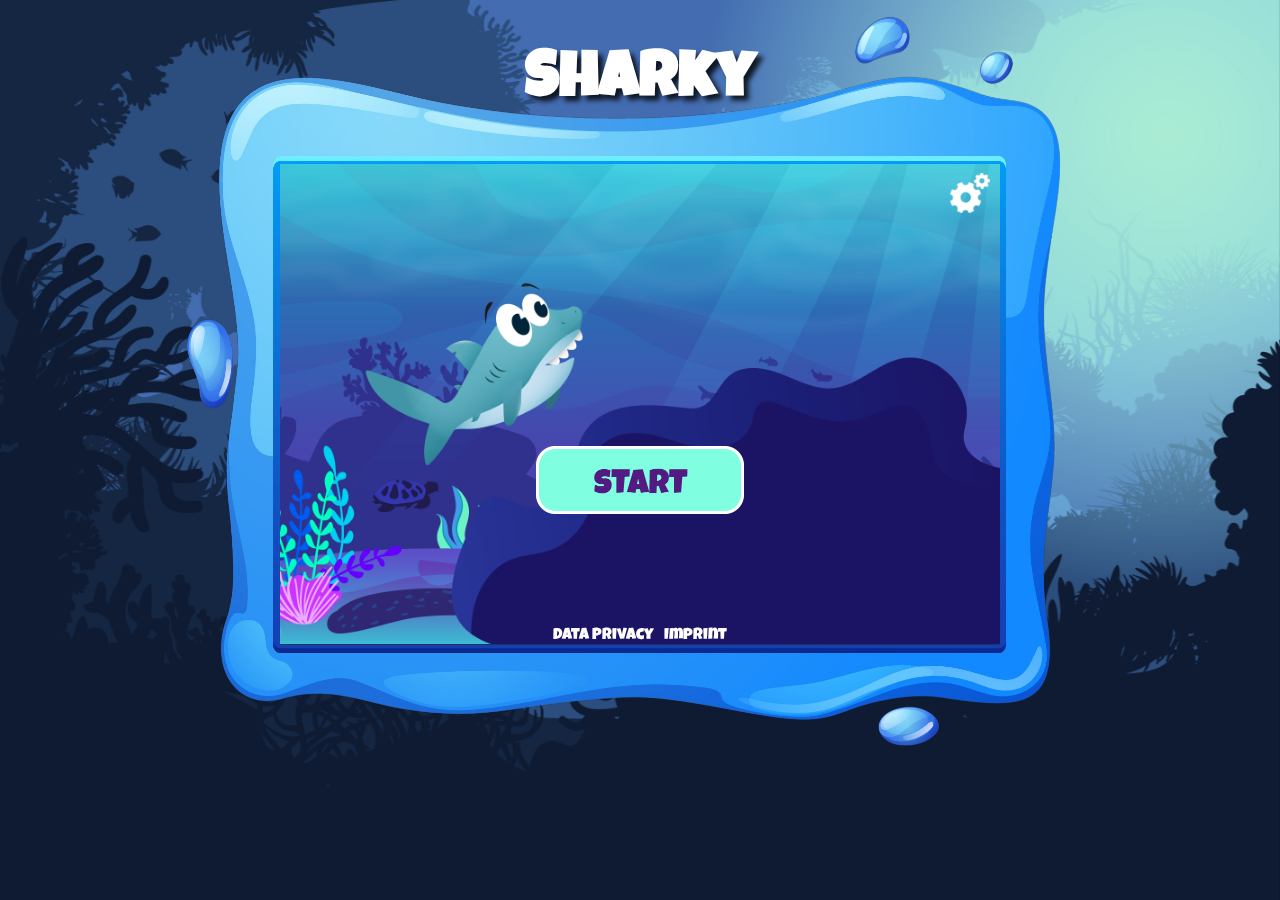
<file: index.html>
<!DOCTYPE html>
<html lang="en">
<head>
    <meta charset="UTF-8">
    <meta http-equiv="X-UA-Compatible" content="IE=edge">
    <meta name="viewport" content="width=device-width, initial-scale=1.0">
    <link rel="icon" type="image/x-icon" href="img/1.Sharkie/1.IDLE/1.png">
    <link rel="stylesheet" href="css/fonts.css">
    <link rel="stylesheet" href="css/game.css">
    <link rel="stylesheet" href="css/key-frames.css">
    <link rel="stylesheet" href="css/media-query.css">
    <script src="models/drawable-object.class.js"></script>
    <script src="models/movable-object.class.js"></script>
    <script src="models/collectible-object.class.js"></script>
    <script src="models/character.class.js"></script>
    <script src="models/enemy-object.class.js"></script>
    <script src="models/enemies/pufferfish/pufferfish-object.class.js"></script>
    <script src="models/enemies/pufferfish/green-pufferfish.class.js"></script>
    <script src="models/enemies/pufferfish/orange-pufferfish.class.js"></script>
    <script src="models/enemies/pufferfish/heavy-red-pufferfish.class.js"></script>
    <script src="models/enemies/jellyfish/jellyfish-object.class.js"></script>
    <script src="models/enemies/jellyfish/lila-jellyfish.class.js"></script>
    <script src="models/enemies/jellyfish/yellow-jellyfish.class.js"></script>
    <script src="models/enemies/jellyfish/heavy-green-jellyfish.class.js"></script>
    <script src="models/enemies/jellyfish/heavy-pink-jellyfish.class.js"></script>
    <script src="models/enemies/endboss/endboss.class.js"></script>
    <script src="models/collectibles/coin.class.js"></script>
    <script src="models/collectibles/poison.class.js"></script>
    <script src="models/collectibles/health.class.js"></script>
    <script src="models/status-bar.class.js"></script>
    <script src="models/barrier-object.class.js"></script>
    <script src="models/barriers/tunnel.class.js"></script>
    <script src="models/barriers/rock-vertical.class.js"></script>
    <script src="models/barriers/rock-horizontal.class.js"></script>
    <script src="models/background-object.class.js"></script>
    <script src="models/throwable-object.class.js"></script>
    <script src="models/keyboard.class.js"></script>
    <script src="js/settings.js"></script>
    <script src="js/game.js"></script>
    <script src="js/event-handler.js"></script>
    <script src="models/level.class.js"></script>
    <script src="levels/level.js"></script>
    <script src="models/world.class.js"></script>
    
    <title>Sharky</title>
</head>
<body onload="init()">

    <img class="backgroundImage" src="img/background.jpg">

    <h1 id="title" class="title">Sharky</h1>

    <div id="canvas-container" class="canvasContainer">
        <div>
            <img id="canvas-frame" class="canvasFrame" src="img/canvas_frame.png">
            <canvas id="canvas" width="720" height="480"></canvas>
        </div>
        <div id="pannel-container" class="pannelContainer startscreen">
            <div>
                <div id="top-pannel" class="topPannel"></div>
                <div id="mid-pannel" class="midPannel"></div>
                <div id="bottom-pannel" class="bottomPannel"></div>
            </div>
        </div>
    </div>
    <div id="mobile-rotation-screen" class="mobileRotationScreen d-none">
        <img class="rotate-device" src="img/mobile-phone-128.png">
        <span>Please Rotate Device</span>
    </div>

</body>
</html>
</file>
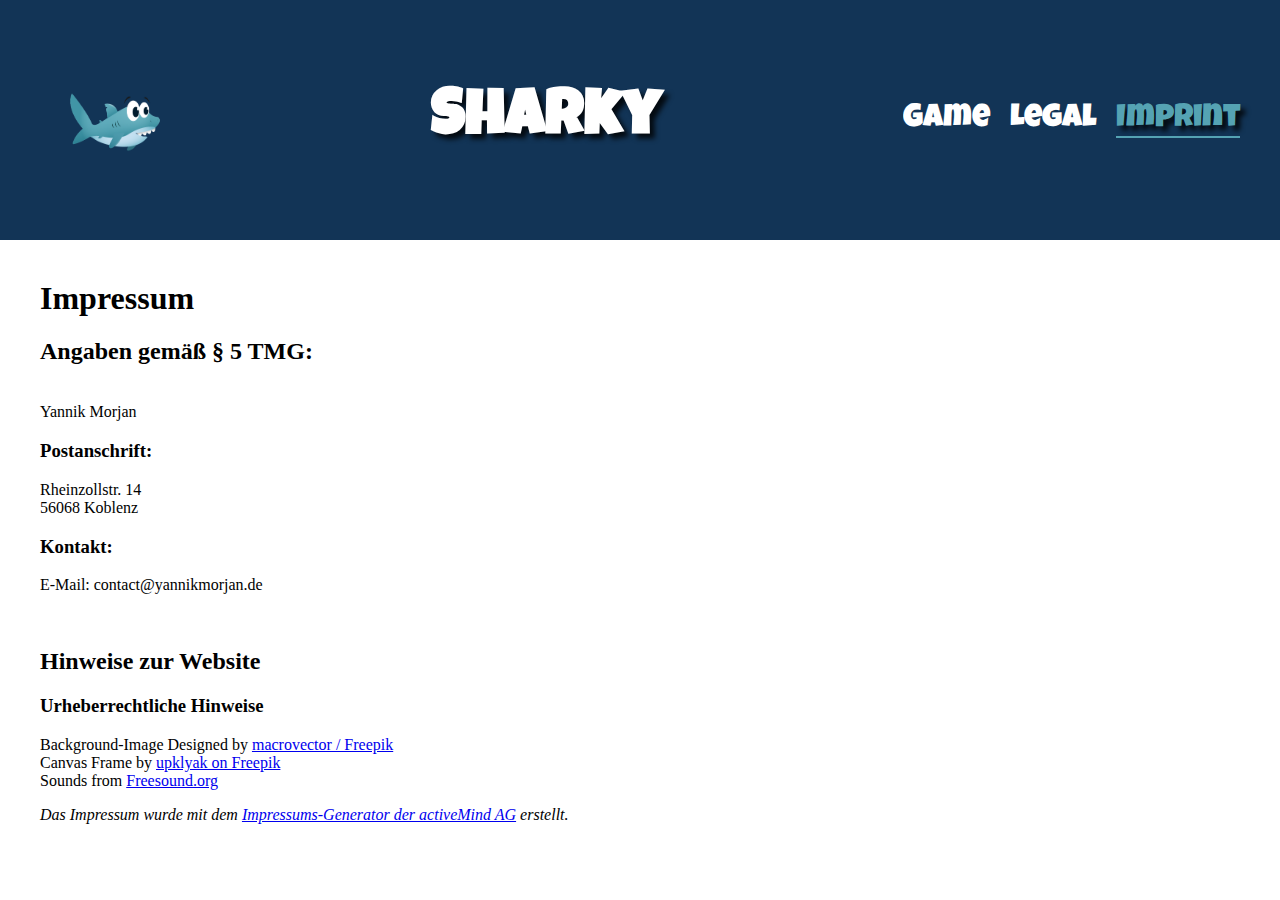
<file: imprint.html>
<!DOCTYPE html>
<html lang="en">
<head>
    <meta charset="UTF-8">
    <meta http-equiv="X-UA-Compatible" content="IE=edge">
    <meta name="viewport" content="width=device-width, initial-scale=1.0">
    <link rel="icon" type="image/x-icon" href="img/1.Sharkie/1.IDLE/1.png">
    <link rel="stylesheet" href="css/fonts.css">
    <link rel="stylesheet" href="css/style.css">
    <title>Sharky</title>
</head>
<body>

    <header class="header">
        <img src="img/1.Sharkie/1.IDLE/1.png" class="logo">
        <h1>Sharky</h1>
        <nav>
            <a href="index.html">Game</a>
            <a href="legal.html">Legal</a>
            <a href="#" class="currentPage">Imprint</a>
        </nav>
    </header>
    
    <div class="content">
        <h1>Impressum</h1>
        <h2>Angaben gemäß § 5 TMG:</h2>
        <p><br>Yannik Morjan</p>
        <h3>Postanschrift:</h3>
        <p>Rheinzollstr. 14<br>56068 Koblenz<br></p>
        <h3>Kontakt:</h3>
        <p>E-Mail: contact@yannikmorjan.de</p>
        <p></p><p><br></p>
        <p></p><h2>Hinweise zur Website</h2>
        <p></p><h3>Urheberrechtliche Hinweise</h3>
        <p>Background-Image Designed by <a href="http://www.freepik.com" target="_blank">macrovector / Freepik</a>
        <br>Canvas Frame by <a href="https://www.freepik.com/free-vector/game-streaming-overlay-panels-buttons-with-water-texture-template-webcam-video-app-design-vector-cartoon-set-live-stream-blue-frames-show-gaming-process_21050376.htm#query=frame%20game%20aqua&position=1&from_view=search&track=sph" target="_blank">upklyak on Freepik</a>
        <br>Sounds from <a href="https://freesound.org/browse/" target="_blank">Freesound.org</a><br></p>
        <p></p><p><em>Das Impressum wurde mit dem <a href="https://www.activemind.de/datenschutz/impressums-generator/" target="_blank">Impressums-Generator der activeMind AG</a> erstellt.</em></p>
    </div>

</body>
</html>
</file>
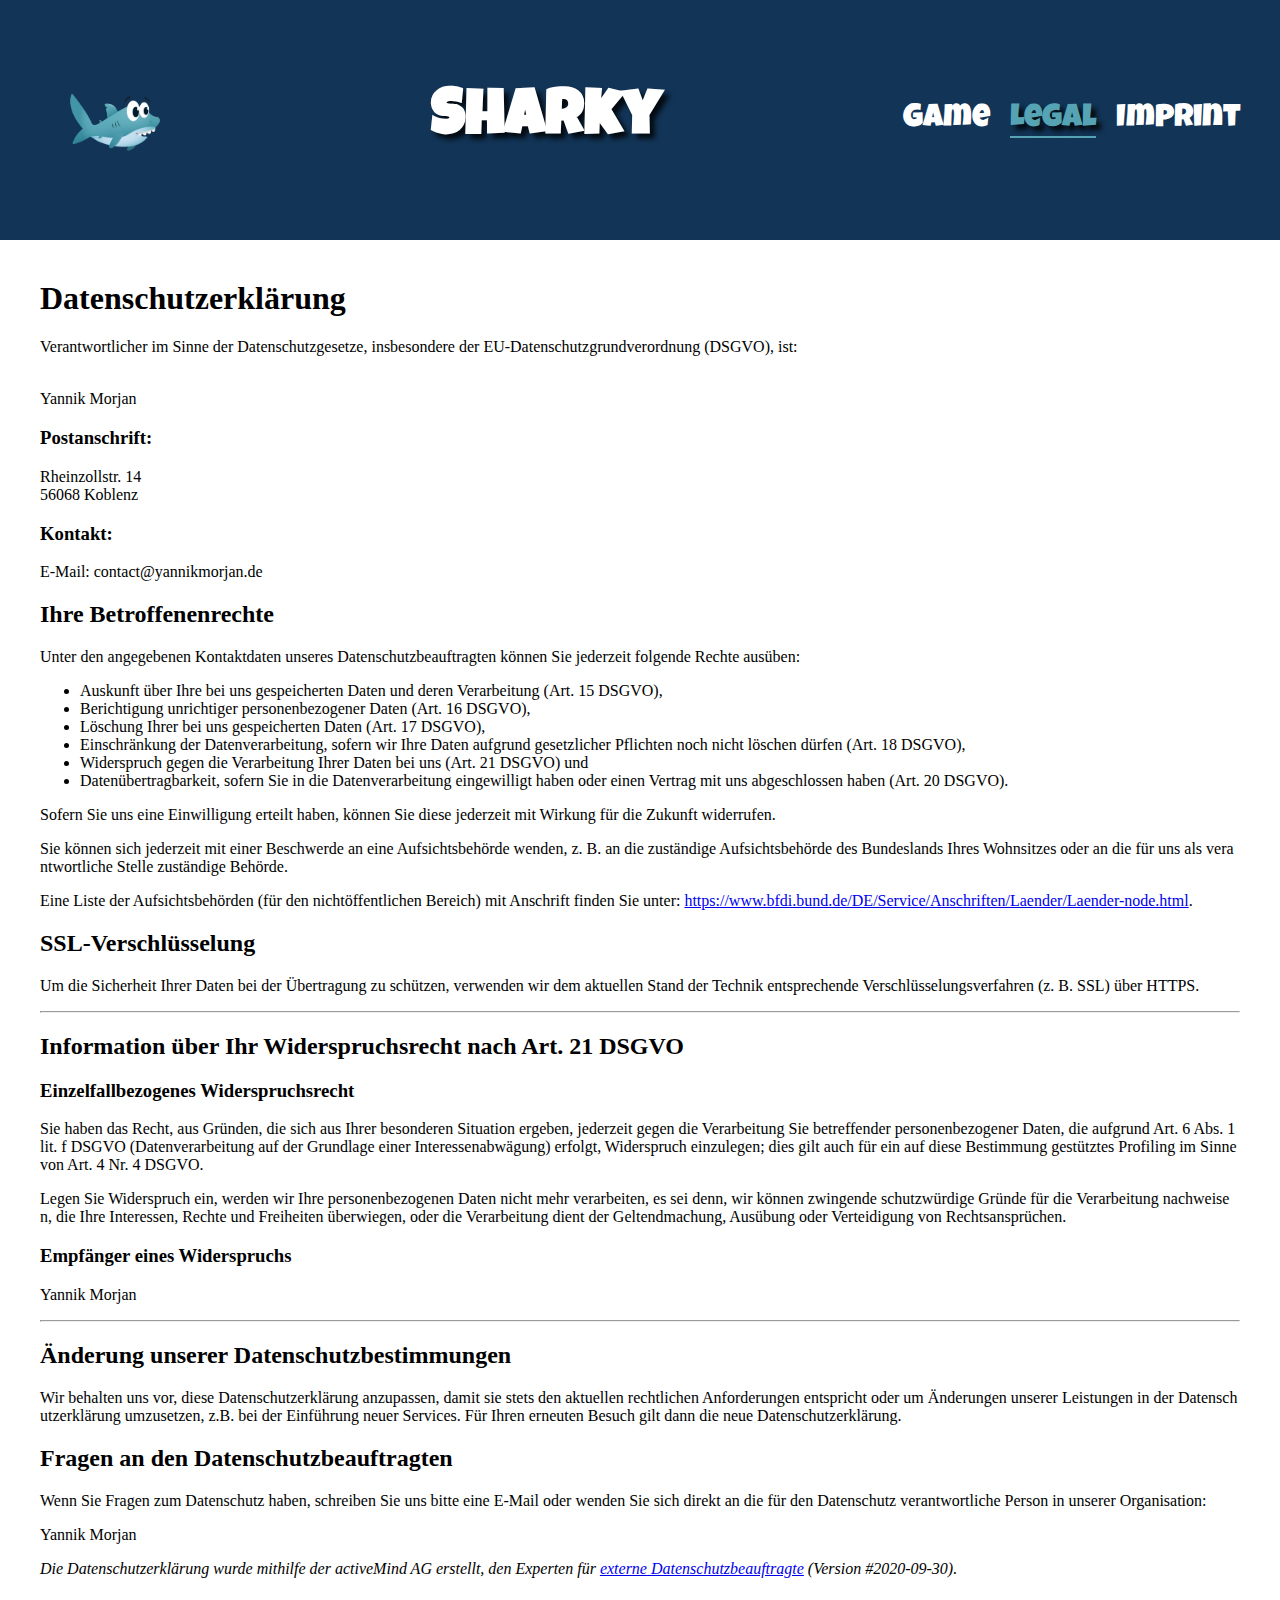
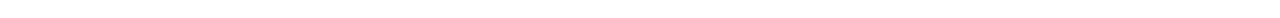
<file: legal.html>
<!DOCTYPE html>
<html lang="en">
<head>
    <meta charset="UTF-8">
    <meta http-equiv="X-UA-Compatible" content="IE=edge">
    <meta name="viewport" content="width=device-width, initial-scale=1.0">
    <link rel="icon" type="image/x-icon" href="img/1.Sharkie/1.IDLE/1.png">
    <link rel="stylesheet" href="css/fonts.css">
    <link rel="stylesheet" href="css/style.css">
    <title>Sharky</title>
</head>
<body>

    <header class="header">
        <img src="img/1.Sharkie/1.IDLE/1.png" class="logo">
        <h1>Sharky</h1>
        <nav>
            <a href="index.html">Game</a>
            <a href="#" class="currentPage">Legal</a>
            <a href="imprint.html">Imprint</a>
        </nav>
    </header>

    <div class="content">
        <h1>Datenschutzerklärung</h1>
        <p>Verantwortlicher im Sinne der Datenschutzgesetze, insbesondere der EU-Datenschutzgrundverordnung (DSGVO), ist:</p>
        <p><br>Yannik Morjan</p>
        <h3>Postanschrift:</h3>
        <p>Rheinzollstr. 14<br>56068 Koblenz<br></p>
        <h3>Kontakt:</h3>
        <p>E-Mail: contact@yannikmorjan.de</p>
        <h2>Ihre Betroffenenrechte</h2>
        <p>Unter den angegebenen Kontaktdaten unseres Datenschutzbeauftragten können Sie jederzeit folgende Rechte ausüben:</p>
        <ul>
            <li>Auskunft über Ihre bei uns gespeicherten Daten und deren Verarbeitung (Art. 15 DSGVO),</li>
            <li>Berichtigung unrichtiger personenbezogener Daten (Art. 16 DSGVO),</li>
            <li>Löschung Ihrer bei uns gespeicherten Daten (Art. 17 DSGVO),</li>
            <li>Einschränkung der Datenverarbeitung, sofern wir Ihre Daten aufgrund gesetzlicher Pflichten noch nicht löschen dürfen (Art. 18 DSGVO),</li>
            <li>Widerspruch gegen die Verarbeitung Ihrer Daten bei uns (Art. 21 DSGVO) und</li>
            <li>Datenübertragbarkeit, sofern Sie in die Datenverarbeitung eingewilligt haben oder einen Vertrag mit uns abgeschlossen haben (Art. 20 DSGVO).</li>
        </ul>
        <p>Sofern Sie uns eine Einwilligung erteilt haben, können Sie diese jederzeit mit Wirkung für die Zukunft widerrufen.</p>
        <p>Sie können sich jederzeit mit einer Beschwerde an eine Aufsichtsbehörde wenden, z. B. an die zuständige Aufsichtsbehörde des Bundeslands Ihres Wohnsitzes oder an die für uns als verantwortliche Stelle zuständige Behörde.</p>
        <p>Eine Liste der Aufsichtsbehörden (für den nichtöffentlichen Bereich) mit Anschrift finden Sie unter: <a href="https://www.bfdi.bund.de/DE/Service/Anschriften/Laender/Laender-node.html" target="_blank" rel="noopener nofollow">https://www.bfdi.bund.de/DE/Service/Anschriften/Laender/Laender-node.html</a>.</p>
        <p></p><h2>SSL-Verschlüsselung</h2>
        <p>Um die Sicherheit Ihrer Daten bei der Übertragung zu schützen, verwenden wir dem aktuellen Stand der Technik entsprechende Verschlüsselungsverfahren (z. B. SSL) über HTTPS.</p>
        <p></p><hr>
        <h2>Information über Ihr Widerspruchsrecht nach Art. 21 DSGVO</h2>
        <h3>Einzelfallbezogenes Widerspruchsrecht</h3>
        <p>Sie haben das Recht, aus Gründen, die sich aus Ihrer besonderen Situation ergeben, jederzeit gegen die Verarbeitung Sie betreffender personenbezogener Daten, die aufgrund Art. 6 Abs. 1 lit. f DSGVO (Datenverarbeitung auf der Grundlage einer Interessenabwägung) erfolgt, Widerspruch einzulegen; dies gilt auch für ein auf diese Bestimmung gestütztes Profiling im Sinne von Art. 4 Nr. 4 DSGVO.</p>
        <p>Legen Sie Widerspruch ein, werden wir Ihre personenbezogenen Daten nicht mehr verarbeiten, es sei denn, wir können zwingende schutzwürdige Gründe für die Verarbeitung nachweisen, die Ihre Interessen, Rechte und Freiheiten überwiegen, oder die Verarbeitung dient der Geltendmachung, Ausübung oder Verteidigung von Rechtsansprüchen.</p>
        <h3>Empfänger eines Widerspruchs</h3>
        <p>Yannik Morjan</p>
        <hr>
        <h2>Änderung unserer Datenschutzbestimmungen</h2>
        <p>Wir behalten uns vor, diese Datenschutzerklärung anzupassen, damit sie stets den aktuellen rechtlichen Anforderungen entspricht oder um Änderungen unserer Leistungen in der Datenschutzerklärung umzusetzen, z.B. bei der Einführung neuer Services. Für Ihren erneuten Besuch gilt dann die neue Datenschutzerklärung.</p>
        <h2>Fragen an den Datenschutzbeauftragten</h2>
        <p>Wenn Sie Fragen zum Datenschutz haben, schreiben Sie uns bitte eine E-Mail oder wenden Sie sich direkt an die für den Datenschutz verantwortliche Person in unserer Organisation:</p>
        <p>Yannik Morjan</p>
        <p><em>Die Datenschutzerklärung wurde mithilfe der activeMind AG erstellt, den Experten für <a href="https://www.activemind.de/datenschutz/datenschutzbeauftragter/" target="_blank" rel="noopener">externe Datenschutzbeauftragte</a> (Version #2020-09-30).</em></p>
    </div>

</body>
</html>
</file>
<file: css/fonts.css>
@font-face {
    font-family: 'LuckiestGuy';
    src: url('../fonts/LuckiestGuy-Regular.ttf') format('truetype');
}
</file>
<file: css/game.css>
body {
    -webkit-touch-callout: none;
    margin: 0;
    display: flex;
    flex-direction: column;
    justify-content: start;
    align-items: center;
    overflow: hidden;
    font-family: 'LuckiestGuy', Arial, Helvetica, sans-serif;
    color: white;
    background-color: black;
    min-height: 100vh;
}

.d-none {
    display: none !important;
}

.backgroundImage {
    z-index: -2;
    position: fixed;
    top: 0;
    bottom: 0;
    left: 0;
    right: 0;
    width: 100%;
    height: 100%;
    object-fit: cover;
}

.title {
    position: relative;
    font-size: 64px;
    text-shadow: 5px 5px 5px rgba(0,0,0, 0.8);
    margin-bottom: 50px;
    margin-top: 50px;
}

.canvasContainer {
    position: relative;
}

canvas {
    z-index: 0;
    background-color: rgb(0, 0, 0);
    display: block;
}

.canvasFrame {
    z-index: -1;
    position: absolute;
    top: -162px;
    left: -109px;
    height: 760px;
    width: 910px;
}

.pannelContainer {
    display: block;
    position: absolute;
    top: 0;
    left: 0;
    bottom: 0;
    right: 0;
    z-index: 1;
    display: flex;
    flex-direction: column;
    width: 100%;
    height: 100%;
}

.startscreen {
    background: url('../img/3. Background/Mesa de trabajo 1.png') no-repeat center center;
    background-size: 120%;
}

.startscreenFullScreen {
    background-size: cover !important;
}

.startBtn {
    margin-top: 200px;
    width: 208px;
    height: 67.5px;
    cursor: pointer;
}

.startBtn:hover {
    scale: 1.1;
}

.endScreen {
    height: 60%;
    display: flex;
    flex-direction: column;
    align-items: center;
    justify-content: space-between;
}

.tryAgainBtn {
    width: 208px;
    height: 67.5px;
    cursor: pointer;
}

.endTitle {
    width: 667px;
    height: 93px;
    animation: scaleIn 225ms ease-in-out;
}

.topPannel {
    position: absolute;
    z-index: 3;
    height: 10%;
    width: 100%;
    display: flex;
    justify-content: end;
    align-items: center;
}

.topBotPannelFullScreen {
    height: 15vh
}

.topPannel img {
    cursor: pointer;
    height: 40px;
    width: 40px;
    padding-top: 10px;
    padding-right: 10px;
    filter: invert();
}

.topPannel img:hover {
    filter: brightness(0) saturate(100%) invert(69%) sepia(0%) saturate(0%) hue-rotate(92deg) brightness(95%) contrast(91%);
}

.midPannel {
    position: absolute;
    z-index: 2;
    width: 100%;
    height: 90%;
    text-shadow: -1px 0 black, 0 1px black, 1px 0 black, 0 -1px black;
    display: flex;
    justify-content: center;
    align-items: center;
    flex-direction: column;
}

.midPannelFullScreen {
    height: 70vh;
}

.settingPannel {
    display: flex;
    justify-content: center;
    position: relative;
    backdrop-filter: blur(4px);
    border: 2px solid white;
    border-radius: 10px;
    display: flex;
    flex-direction: column;
    gap: 10px;
    cursor: default;
    padding: 20px;
    animation: scaleIn 225ms ease-in-out;
}

.settingHeader {
    display: flex;
    justify-content: space-between;
    align-items: center;
    margin-bottom: 20px;
}

.settingTitle {
    font-size: 32px;
}

.closeMark {
    cursor: pointer;
    width: 16px;
    height: 16px;
}

.closeMark:hover {
    filter: brightness(0) saturate(100%) invert(69%) sepia(0%) saturate(0%) hue-rotate(92deg) brightness(95%) contrast(91%);
}

.settingPannel a {
    cursor: pointer;
    display: flex;
    justify-content: flex-start;
    align-items: center;
    gap: 20px;
}

.settingPannel a:hover {
    color: rgb(165, 165, 165);
}

.settingPannel a:hover img {
    filter: brightness(0) saturate(100%) invert(69%) sepia(0%) saturate(0%) hue-rotate(92deg) brightness(95%) contrast(91%);
}

.settingPannel img {
    filter: invert(99%) sepia(4%) saturate(760%) hue-rotate(217deg) brightness(118%) contrast(100%);
}

.instrucionHeader {
    display: flex;
    justify-content: space-between;
    align-items: center;
}

.bottomPannel {
    position: absolute;
    z-index: 1;
    height: 100%;
    width: 100%;
    display: flex;
    justify-content: center;
    align-items: flex-end;
    gap: 10px;
}

.bottomPannel a {
    all: unset;
    cursor: pointer;
}

.bottomPannel a:hover {
    color: rgb(165, 165, 165);
}

.hoverEffect:hover img {
    filter: brightness(0) saturate(100%) invert(69%) sepia(0%) saturate(0%) hue-rotate(92deg) brightness(95%) contrast(91%);
}

.backBtn {
    background: none;
    border: none;
    color: white;
    font-size: 2rem;
    cursor: pointer;
}

.backBtn:hover {
    color: lightgrey;
}

.slider {
    width: 600px;
    height: 300px;
    display: flex;
    flex-direction: row;
    justify-content: space-evenly;
    align-items: center;
}

.slider img {
    inset: 0;
    display: block;
    width: 100%;
    height: 100%;
    object-fit: contain;
    object-position: center;
    filter: none; 
}

.sliderBtn {
    height: 50px;
    background: none;
    border: none;
    color: rgba(255,255,255,0.5);
    font-size: 2rem;
    z-index: 2;
    cursor: pointer;
    border-radius: 0.25rem;
    padding: 0 0.5rem;
    background-color: rgba(0,0,0,0.1);
}

.sliderBtn:hover {
    color: white;
    background-color: rgba(0,0,0,0.2);
}

.sliderBtn.prevImg {
    left: 0.5rem;
}

.sliderBtn.nextImg {
    right: 0.6rem;
}

.mobileController {
    display: flex;
    flex-direction: row;
    justify-content: space-between;
    align-items: center;
    width: 720px;
    margin-left: 25px;
    margin-right: 25px;
    margin-bottom: 10px;
}

.mobileControllerSection {
    display: flex;
    flex-direction: row;
    justify-content: space-between;
    gap: 10px;
}

.mobileControllerBtn {
    height: 25px;
    width: 25px;
    padding: 10px;
    border: solid 2px white;
    border-radius: 15px;
    filter: brightness(0) saturate(100%) invert();
}

.mobileRotationScreen {
    display: flex;
    flex-direction: column;
    align-items: center;
    justify-content: center;
    gap: 48px;
    position: fixed;
    top: 0;
    bottom: 0;
    left: 0;
    right: 0;
    z-index: 5;
    backdrop-filter: blur(4px);
}

.mobileRotationScreen img {
    height: 96px;
    width: 96px;
    filter: invert();
}

.mobileRotationScreen span {
    font-size: 32px;
    text-shadow: 5px 5px 5px rgba(0,0,0, 0.8);
    text-align: center;
}

.rotate-device {
    -webkit-animation: spin 3s ease-in-out infinite;
    -moz-animation: spin 3s linear infinite;
    animation: spin 3s linear infinite;
}
</file>
<file: css/key-frames.css>
@-moz-keyframes spin {
    25% {
        -webkit-transform: rotate(90deg);
    }
    50% {
        -webkit-transform: rotate(90deg);
    }
    75% {
        -webkit-transform: rotate(0deg);
    }
}

@-webkit-keyframes spin {
    25% {
        -webkit-transform: rotate(90deg);
    }
    50% {
        -webkit-transform: rotate(90deg);
    }
    75% {
        -webkit-transform: rotate(0deg);
    }
}

@keyframes spin {
    25% {
        -webkit-transform: rotate(90deg);
    }
    50% {
        -webkit-transform: rotate(90deg);
    }
    75% {
        -webkit-transform: rotate(0deg);
    }
}

@keyframes scaleIn {
    0% {
        scale: 0;
    }

    100% {
        scale: 1;
    }
}
</file>
<file: css/media-query.css>
@media (max-width: 900px),
(max-height: 750px) {
    .canvasFrame {
        display: none;
    }
}

@media only screen and (max-width: 720px) {
    .canvasContainer,
    .pannel-container,
    canvas {
        width: 100vw;
    }
    .endTitle {
        width: 80vw;
    }
    .tryAgainBtn {
        width: 30vw;
        height: 10vw;
    }
}

@media only screen and (max-height: 800px) {
    .title {
        margin-bottom: 50px;
    }
}

@media only screen and (max-height: 660px) {
    .title {
        font-size: 2rem;
        margin: 0;
        margin-bottom: 10px;
    }
}

@media only screen and (max-height: 540px) {
    .title {
        display: none;
    }
    .backgroundImage {
        display: none;
    }
}

@media only screen and (max-height: 480px) {
    .canvasContainer,
    .pannelContainer,
    canvas {
        height: 100dvh;
    }
    .startscreen {
        background-size: 175%;
    }
    .startBtn {
        margin-top: 100px;
        width: 150px;
        height: 50px;
    }
    .topPannel img {
        height: 8vh;
        width: 8vh;
        padding-top: 2vh;
        padding-right: 2vh;
    }
    .mobileControllerBtn {
        height: 5vh;
        width: 5vh;
        padding: 2vh;
    }
}

@media only screen and (max-height: 320px) {
    .settingTitle {
        font-size: 16px;
    }
    .settingPannel a img{
        height: 16px;
        width: 16px;
    }
    .settingPannel a span{
        font-size: 14px;
    }
}

@media only screen and (max-height: 200px) {
    .startBtn {
        margin-top: 50px;
        width: 100px;
        height: 35px;
    }
}

@media only screen and (max-width: 720px) and (max-height: 480px) {
    .slider{
        height: 50vh;
    }
    .slider{
        width: 50vw;
    }
    .sliderBtn {
        top: 40%;
    }
}

@media only screen and (max-width: 720px) and (min-height: 481px) {
    .slider{
        width: 80vw;
        height: 40vw;
    }
    .sliderBtn {
        top: 40%;
    }

}

@media only screen and (max-height: 480px) and (min-width: 721px) {
    .slider{
        height: 40vh;
        width: 80vh;
    }
    .sliderBtn {
        top: 40%;
    }
}
</file>
<file: css/style.css>
body{
    margin: 0;
}

.header {
    padding-left: 40px;
    padding-right: 40px;
    display: flex;
    justify-content: space-between;
    align-items: center;
    font-family: 'LuckiestGuy', Arial, Helvetica, sans-serif;
    background-color: #123456;
}

.logo {
    width: 150px;
    height: 200px;
    padding-bottom: 40px;
}

.header h1 {
    font-size: 64px;
    text-shadow: 5px 5px 5px rgba(0,0,0, 0.8);
    color:white;
}

.header nav {
    display: flex;
    gap: 20px;
}

.header nav a {
    font-size: 32px;
    color: white;
    text-decoration: none;
    border-bottom: solid 2px transparent;
}

.header nav a:hover {
    border-bottom: solid 2px #55A3B3;
    color: #55A3B3;
    text-shadow: 5px 5px 5px rgba(0,0,0, 0.8);
}

.currentPage {
    border-bottom: solid 2px #55A3B3 !important;
    color: #55A3B3 !important;
    text-shadow: 5px 5px 5px rgba(0,0,0, 0.8);
}

.content {
    margin: 40px;
    word-break: break-all;
}

@media (max-width: 850px) {
    .logo {
        display: none;
    }
    .header {
        flex-direction: column;
    }
}

@media (max-width: 400px) {
    .header h1 {
        font-size: 32px;
    }

    .header nav a {
        font-size: 16px;
    }
}
</file>
